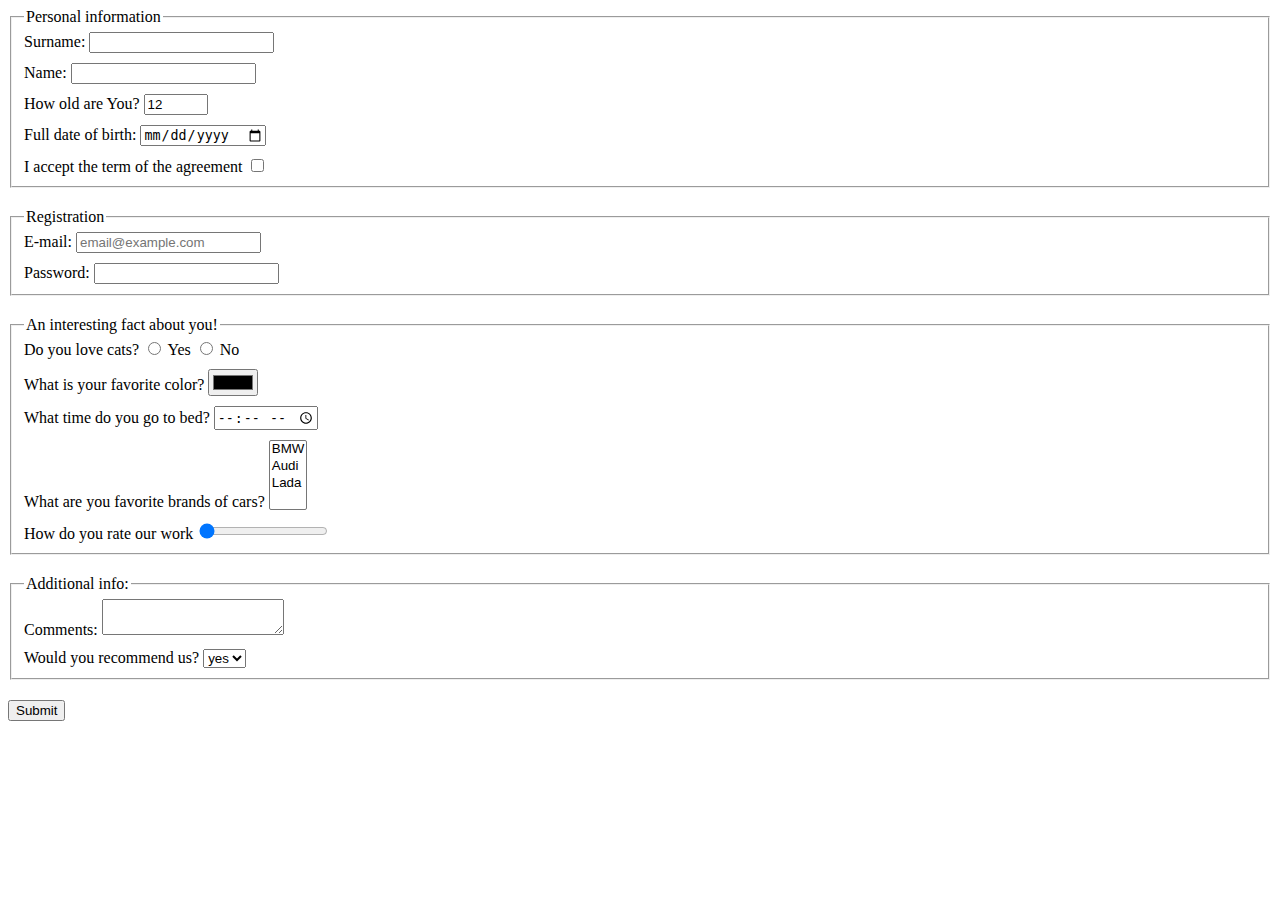
<file: index.html>
<!doctype html><html lang="en"><head><meta charset="UTF-8"><meta name="viewport" content="width=device-width, user-scalable=no, initial-scale=1.0, maximum-scale=1.0, minimum-scale=1.0"><meta http-equiv="X-UA-Compatible" content="ie=edge"><title>HTML Form</title><link rel="stylesheet" href="style.d2612e7e.css"></head><body> <form action="https://mate-academy-form-lesson.herokuapp.com/create-application" method="post" onsubmit="onSubmit()" autocomplete="off"> <fieldset class="block"> <legend>Personal information</legend> <div class="wrapper"> <label for="surname"> Surname: <input type="text" name="surname" id="surname" required> </label> </div> <div class="wrapper"> <label for="name"> Name: <input type="text" name="name" id="name" required> </label> </div> <div class="wrapper"> <label for="age"> How old are You? <input type="number" name="age" id="age" value="12" min="10" max="110"> </label> </div> <div class="wrapper"> <label for="date"> Full date of birth: <input type="date" name="dateOfBirth" id="date"> </label> </div> <div class="wrapper"> <label for="check"> I accept the term of the agreement <input type="checkbox" name="agreement" id="check" required> </label> </div> </fieldset> <fieldset class="block"> <legend>Registration</legend> <div class="wrapper"> <label for="email"> E-mail: <input type="email" name="userEmail" id="email" placeholder="email@example.com" required> </label> </div> <div class="wrapper"> <label for="password"> Password: <input type="password" name="userPassword" id="password" minlength="4" maxlength="12" required> </label> </div> </fieldset> <fieldset class="block"> <legend>An interesting fact about you!</legend> <div class="wrapper"> <label for="button1"> Do you love cats? <input type="radio" name="loveForCats" id="button1" value="Yes"> Yes </label> <label for="button2"> <input type="radio" name="loveForCats" id="button2" value="No"> No </label> </div> <div class="wrapper"> <label for="color"> What is your favorite color? <input type="color" name="favoriteColor" id="color"> </label> </div> <div class="wrapper"> <label for="time"> What time do you go to bed? <input type="time" name="bedTime" id="time"> </label> </div> <div class="wrapper"> <label for="cars"> What are you favorite brands of cars? <select name="favoriteCars" id="cars" multiple> <option value="BMW">BMW</option> <option value="Audi">Audi</option> <option value="Lada">Lada</option> </select> </label> </div> <div class="wrapper"> <label for="rate"> How do you rate our work <input type="range" name="rateOfWork" id="rate" min="1" max="10" value="0"> </label> </div> </fieldset> <fieldset class="block"> <legend>Additional info:</legend> <div class="wrapper"> <label for="comments"> Comments: <textarea name="comments" id="comments"></textarea> </label> </div> <div class="wrapper"> <label for="recommend"> Would you recommend us? <select name="myRecommend" id="recommend"> <option value="yes">yes</option> <option value="no">no</option> </select> </label> </div> </fieldset> <input type="submit" value="Submit"> </form> <script type="text/javascript" src="main.e97352c4.js"></script> </body></html>
</file>
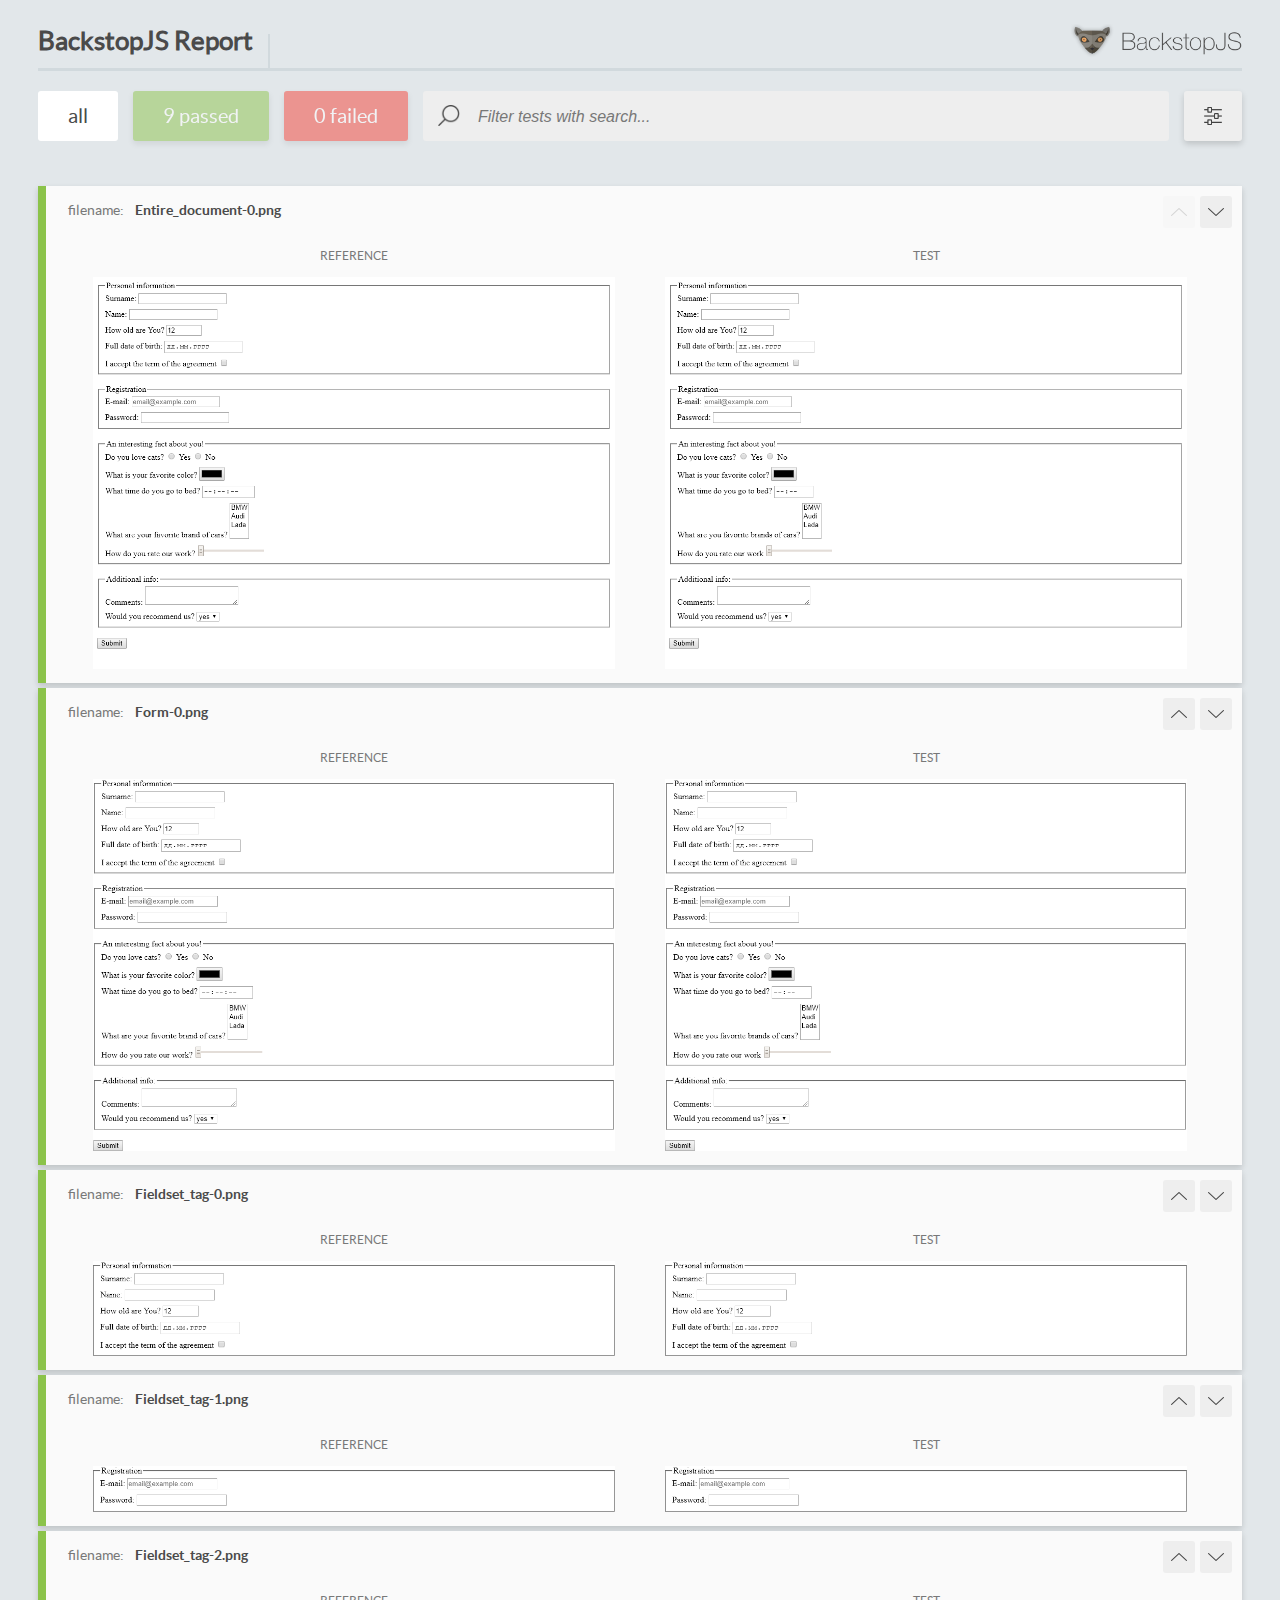
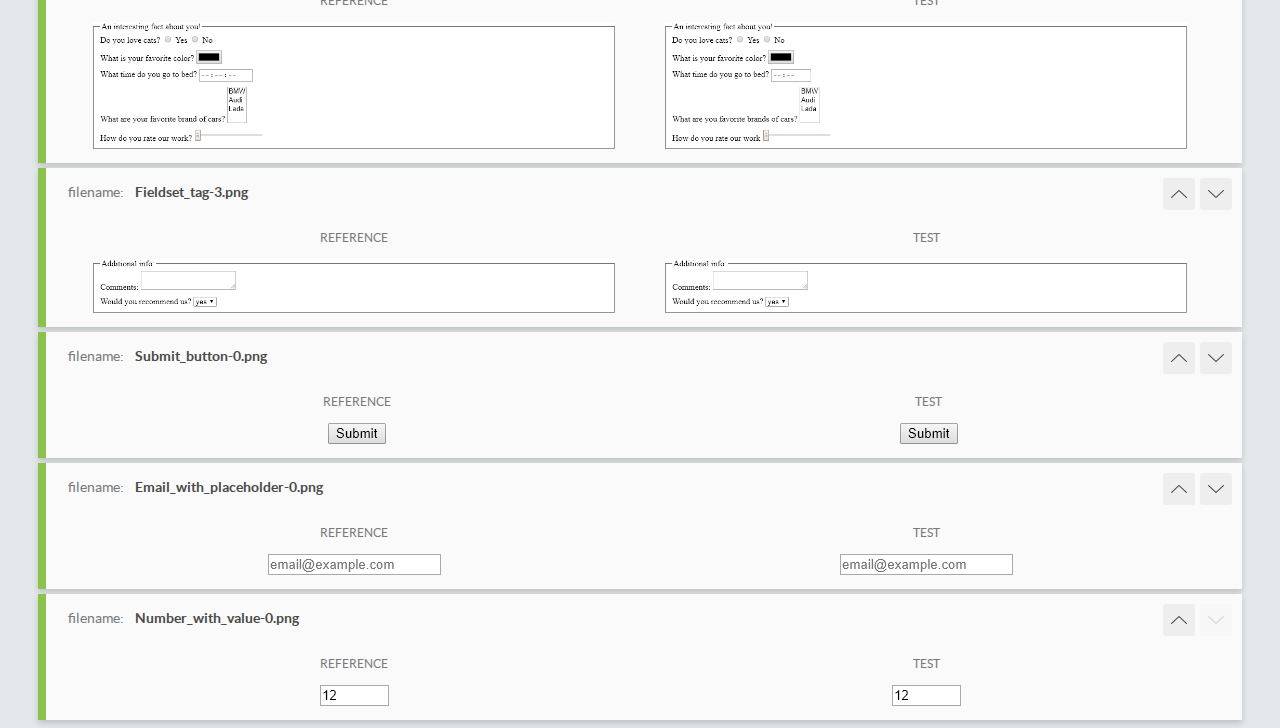
<file: report/html_report/index.html>
<!DOCTYPE html>
<html>
  <head>
    <meta charset="utf-8">
    <title>BackstopJS Report</title>

    <style>
      @font-face {
          font-family: 'latoregular';
          src: url('./assets/fonts/lato-regular-webfont.woff2') format('woff2'),
              url('./assets/fonts/lato-regular-webfont.woff') format('woff');
          font-weight: 400;
          font-style: normal;
      }
      @font-face {
          font-family: 'latobold';
          src: url('./assets/fonts/lato-bold-webfont.woff2') format('woff2'),
              url('./assets/fonts/lato-bold-webfont.woff') format('woff');
          font-weight: 700;
          font-style: normal;
      }

      .ReactModal__Body--open {
          overflow: hidden;
      }
      .ReactModal__Body--open .header {
        display: none;
      }

    </style>
  </head>
  <body style="background-color: #E2E7EA">
    <div id="root">

    </div>
    <script type="text/javascript">
      function report (report) { // eslint-disable-line no-unused-vars
        window.tests = report;
      }
    </script>
    <script type="text/javascript" src="config.js"></script>
    <script type="text/javascript" src="index_bundle.js"></script>
  </body>
</html>
</file>
<file: style.d2612e7e.css>
.block{margin-bottom:20px}.wrapper{margin-bottom:10px}.block div.wrapper:last-child{margin-bottom:0}
/*# sourceMappingURL=style.d2612e7e.css.map */
</file>
